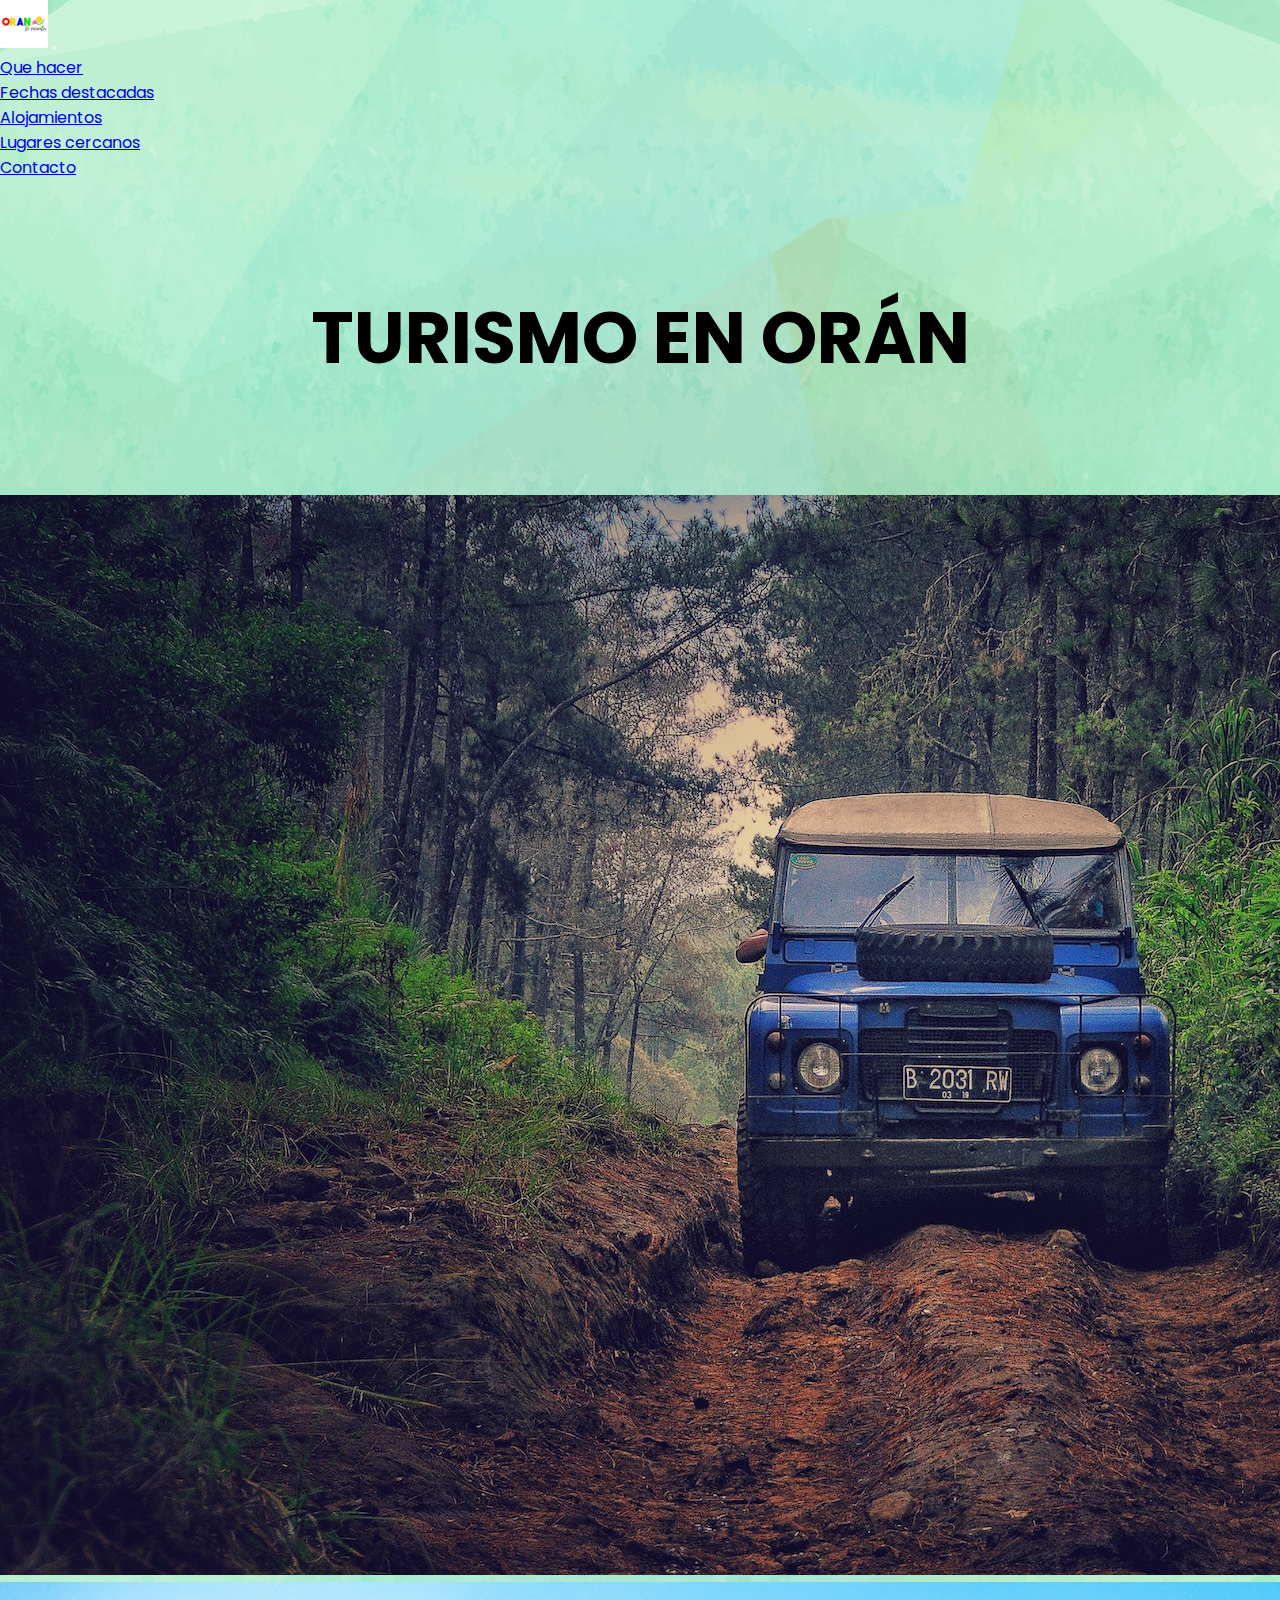
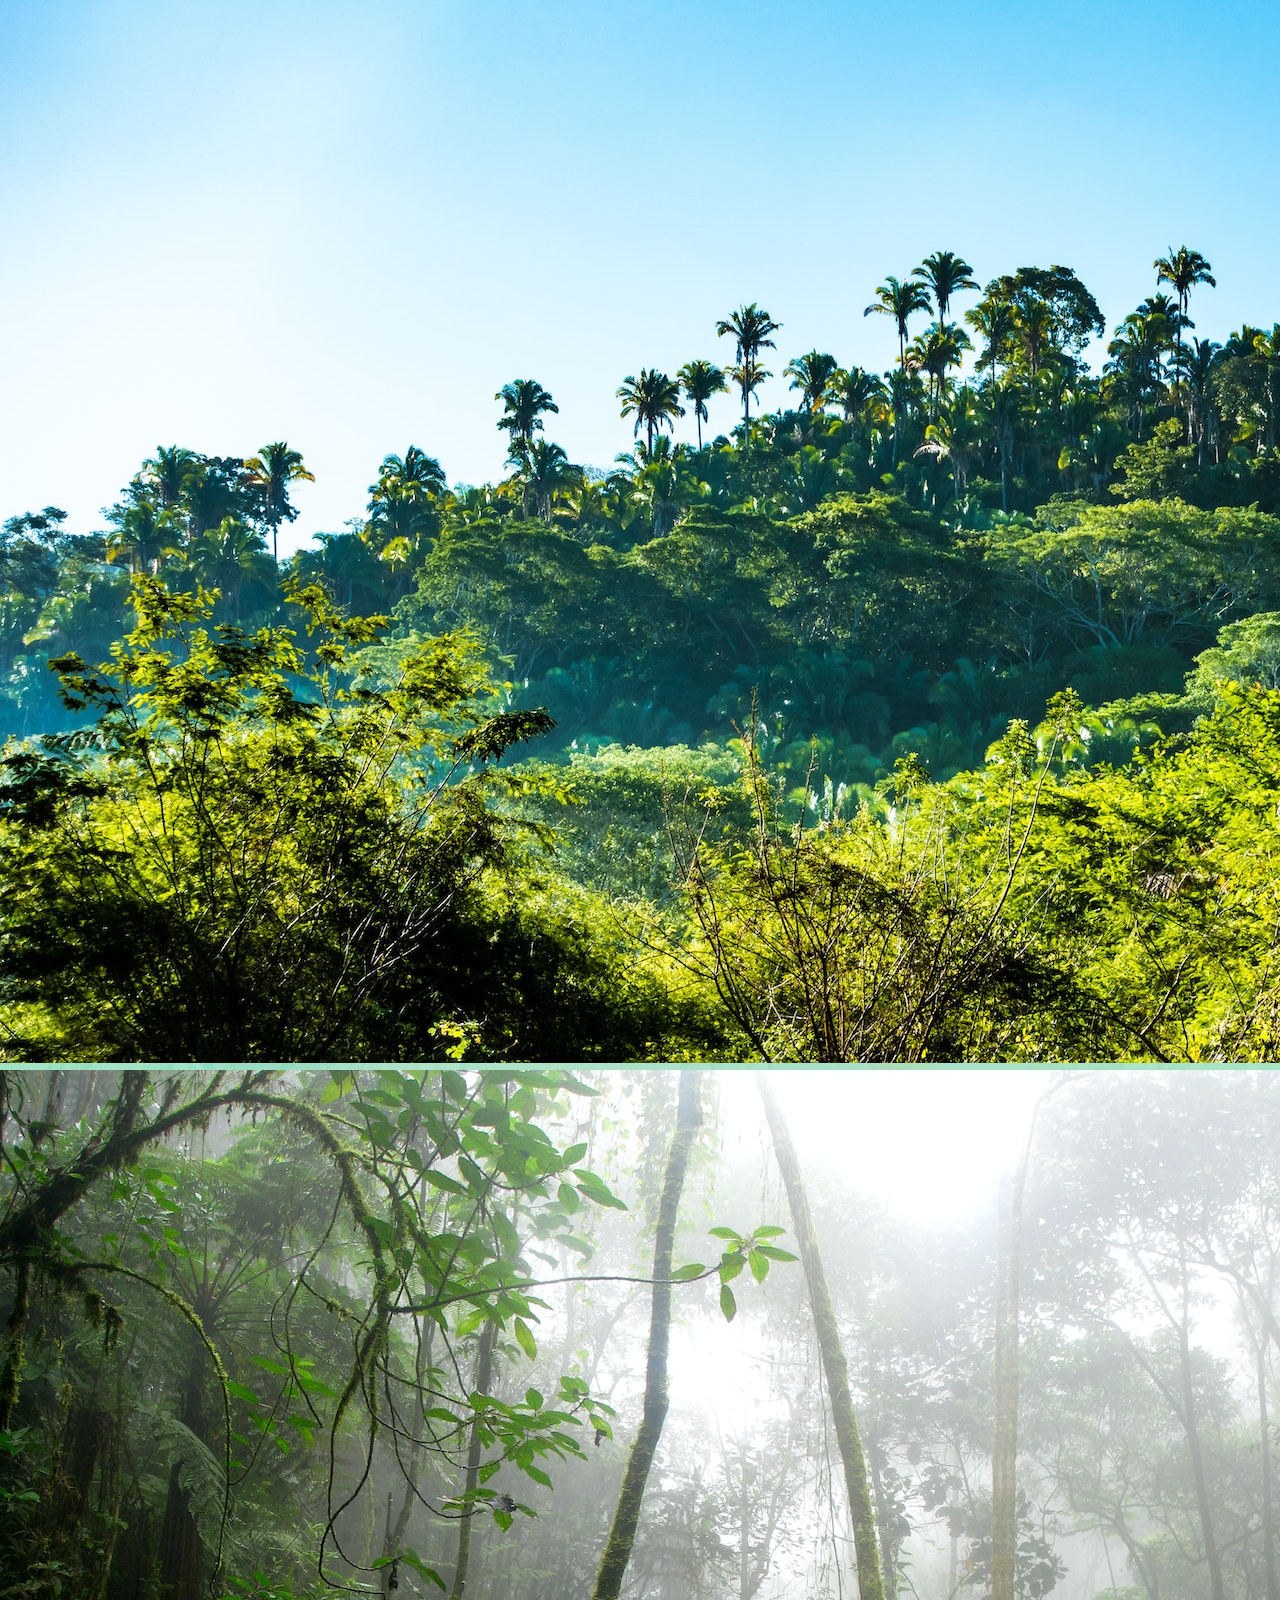
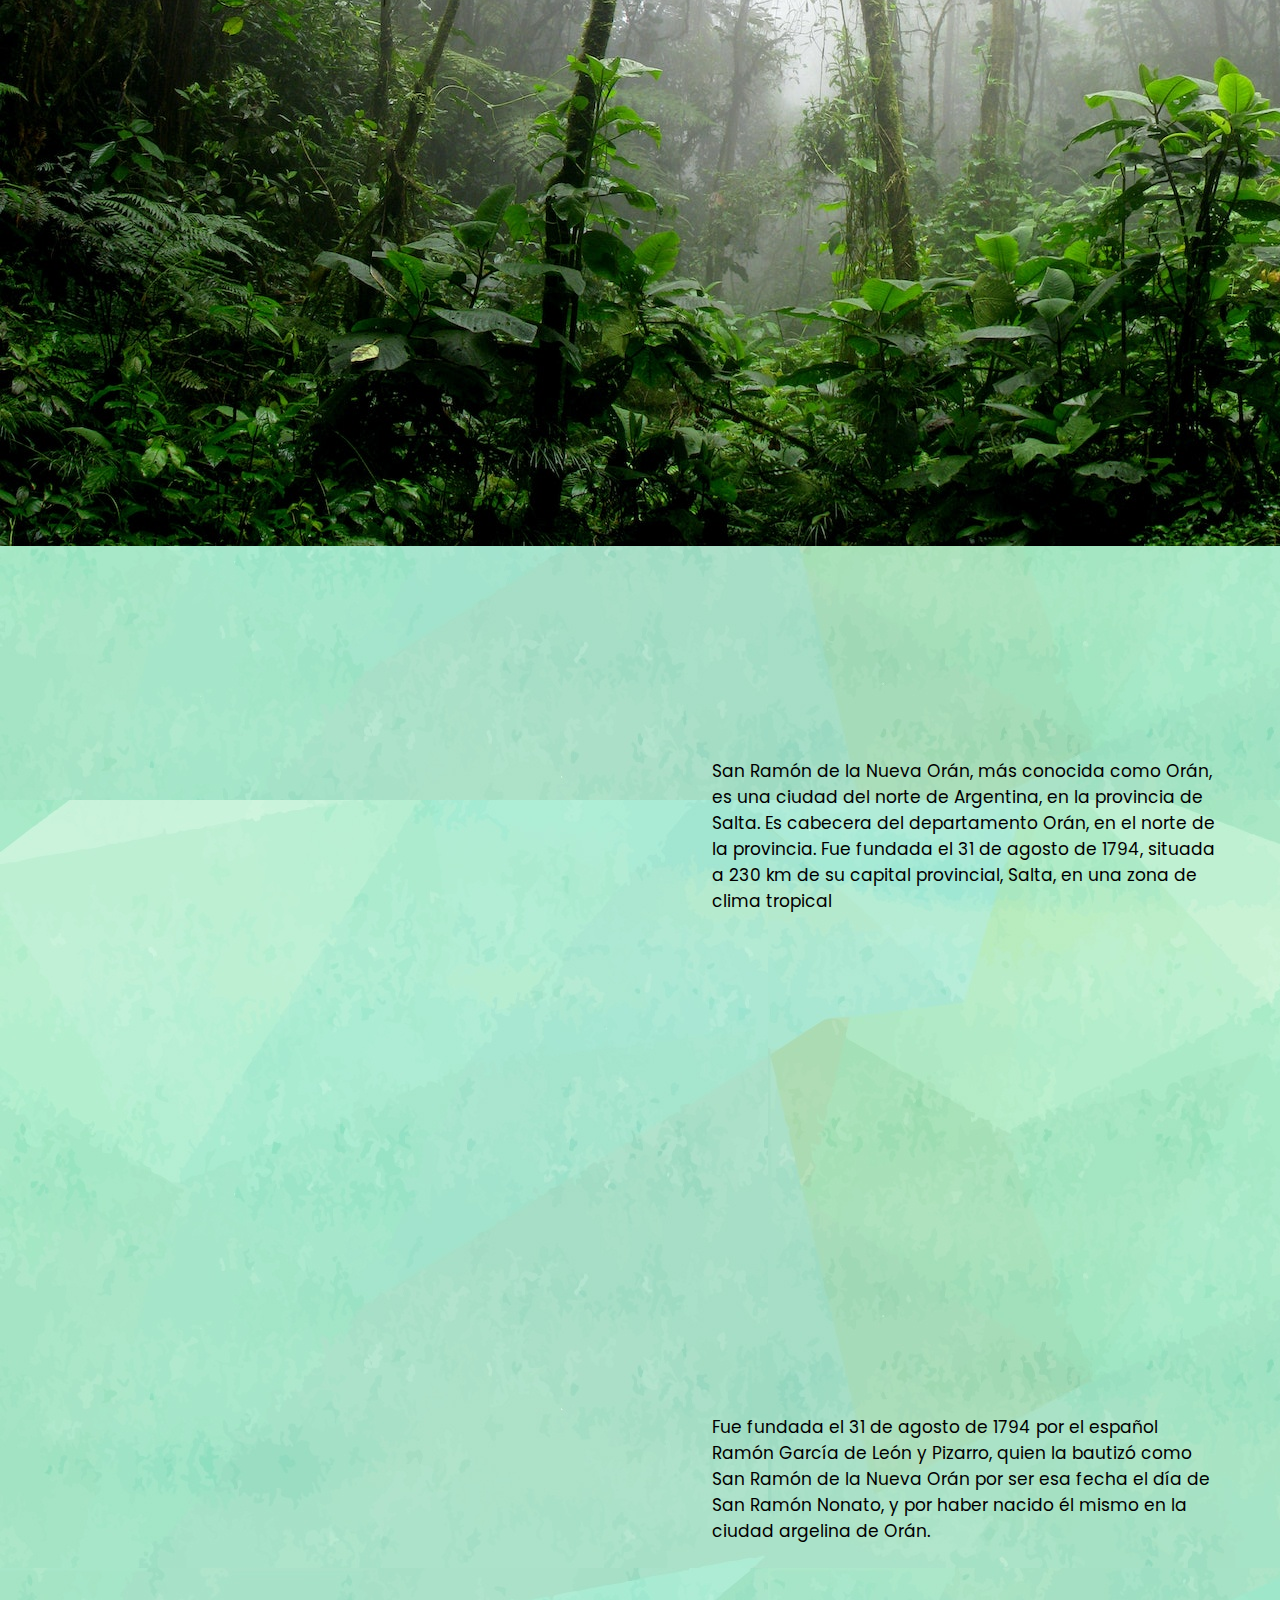
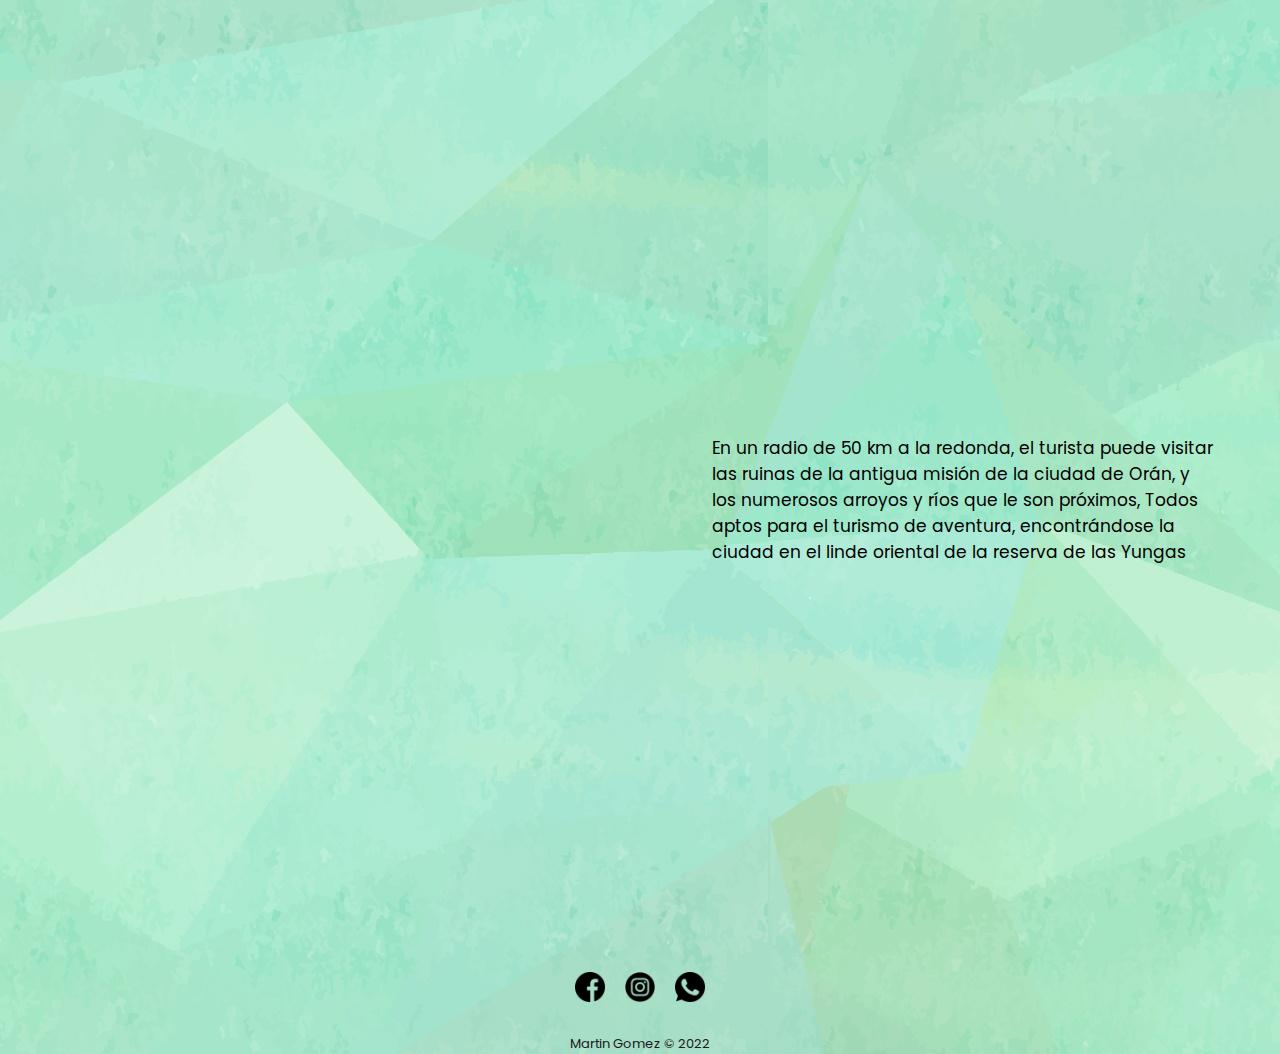
<file: index.html>
<!DOCTYPE html>
<html lang="en">

<head>
    <meta charset="UTF-8">
    <meta http-equiv="X-UA-Compatible" content="IE=edge">
    <meta name="viewport" content="width=device-width, initial-scale=1.0">
    <title>Orán</title>

    <link rel="preconnect" href="https://fonts.googleapis.com">
    <link rel="preconnect" href="https://fonts.gstatic.com" crossorigin>
    <link href="https://fonts.googleapis.com/css2?family=Asap&display=swap" rel="stylesheet">
    <link href="https://cdn.jsdelivr.net/npm/bootstrap@5.2.2/dist/css/bootstrap.min.css" rel="stylesheet"
        integrity="sha384-Zenh87qX5JnK2Jl0vWa8Ck2rdkQ2Bzep5IDxbcnCeuOxjzrPF/et3URy9Bv1WTRi" crossorigin="anonymous">
    <link href="https://unpkg.com/aos@2.3.1/dist/aos.css" rel="stylesheet">
    <!-- SCSS -->
    <link rel="stylesheet" href="./SCSS/main.css">
    <meta name="keywords" content="Orán, turismo, Salta, Yungas, Bermejo, Pintascayo,Aguas-Blancas, Pesca, Carnaval">
    <meta name="description"
        content="Orán te invita a que vengas a disfrutar del mejor turismo aventura de Argentina visitando la selva de las Yungas, el Rio Bermejo, los corsos color, carnaval, artesanías y mucho mas!">
    <!-- Font -->
    <link rel="preconnect" href="https://fonts.googleapis.com">
    <link rel="preconnect" href="https://fonts.gstatic.com" crossorigin>
    <link href="https://fonts.googleapis.com/css2?family=Poppins&display=swap" rel="stylesheet">

</head>

<body class="body__index">
    <header>
        <nav class="navbar fixed-top navbar-expand-lg bg-light">
            <div class="container-fluid">
                <a class="navbar-brand" href="./index.html"> <img src="./img/logo.jpg" alt="logo"></a>
                <button class="navbar-toggler" type="button" data-bs-toggle="collapse" data-bs-target="#navbarNav"
                    aria-controls="navbarNav" aria-expanded="false" aria-label="Toggle navigation">
                    <span class="navbar-toggler-icon"></span>
                </button>
                <div class="collapse navbar-collapse" id="navbarNav">
                    <ul class="navbar-nav">
                        <li class="nav-item">
                            <a class="nav-link active" aria-current="page" href="./Paginas/que-hacer.html">Que hacer</a>
                        </li>
                        <li class="nav-item">
                            <a class="nav-link" href="./Paginas/fechas.html" class="nav-link">Fechas destacadas</a>
                        </li>
                        <li class="nav-item">
                            <a class="nav-link" href="./Paginas/alojamiento.html" class="nav-link">Alojamientos</a>
                        </li>
                        <li class="nav-item">
                            <a class="nav-link" href="./Paginas/lugares-cercanos.html" class="nav-link">Lugares
                                cercanos</a>
                        </li>
                        <li class="nav-item">
                            <a class="nav-link" href="./Paginas/contacto.html" class="nav-link">Contacto</a>
                        </li>
                    </ul>
                </div>
            </div>
        </nav>
    </header>
    <main>


        <div class="titulo__index">
            <h1>Turismo en Orán</h1>

        </div>
        <div class="container">
            <div class="row">
                <div id="carouselExampleSlidesOnly" class="carousel slide" data-bs-ride="carousel">
                    <div class="carousel-inner h-auto">
                        <div class="carousel-item active">
                            <img src="./img/carrusel1.jpg" class="d-block w-100" alt="...">
                        </div>
                        <div class="carousel-item">
                            <img src="./img/carrusel2.jpg" class="d-block w-100" alt="...">
                        </div>
                        <div class="carousel-item">
                            <img src="./img/carrusel3.jpg" class="d-block w-100" alt="...">
                        </div>
                    </div>
                </div>

            </div>

        </div>
        <section class="secciones__index">
            <div class="evento">
                <div class="foto__evento" data-aos="fade-up">
                    <img src="./img/oran2.jpg" alt="oran">
                </div>
                <p class="texto">San Ramón de la Nueva Orán, más conocida como Orán, es una ciudad del norte de
                    Argentina,
                    en la provincia de Salta.</p>
                <p class="texto-tab">San Ramón de la Nueva Orán, más conocida como Orán, es una ciudad del norte de
                    Argentina,
                    en la provincia de Salta. Es cabecera del departamento Orán, en el norte de la provincia. Fue
                    fundada el
                    31 de agosto de 1794, situada a 230 km de su capital provincial, Salta, en una
                    zona de clima tropical
                </p>
                <p class="texto-desk">San Ramón de la Nueva Orán, más conocida como Orán, es una ciudad del norte de
                    Argentina,
                    en la provincia de Salta. Es cabecera del departamento Orán, en el norte de la provincia. Fue
                    fundada el
                    31 de agosto de 1794 por el español Ramón García de León y Pizarro, quien la
                    bautizó como San Ramón de la Nueva Orán por ser esa fecha el día de San Ramón Nonato, y por haber
                    nacido
                    él mismo en la Ciudad argelina de Orán.Está situada a 230 km de su capital provincial, Salta, en una
                    zona de clima tropical, de grandes ríos,
                    principalmente dedicada a los cultivos comerciales. El centro urbano se encuentra a 32 km al sur de
                    la
                    frontera boliviana, a unos 3 km al oeste del caudaloso río Bermejo, y a escasos 20 km al sur de la
                    confluencia del Río Bermejo con el Río Grande de Tarija, siendo atravesado el ejido de la ciudad por
                    la
                    ruta nacional RN 50</p>
            </div>
        </section>

        <section class="secciones__index">
            <div class="evento">
                <div class="foto__evento" data-aos="fade-right">
                    <img src="./img/historia.jpg" alt="historia">
                </div>
                <p class="texto">Fue fundada el 31 de agosto de 1794 por el español Ramón García de León y Pizarro,
                    quien la
                    bautizó como San Ramón de la Nueva Orán por ser esa fecha el día de San Ramón Nonato, y por haber
                    nacido
                    él mismo en la ciudad argelina de Orán.</p>
                <p class="texto-tab">Fue fundada el 31 de agosto de 1794 por el español Ramón García de León y Pizarro,
                    quien la
                    bautizó como San Ramón de la Nueva Orán por ser esa fecha el día de San Ramón Nonato, y por haber
                    nacido
                    él mismo en la ciudad argelina de Orán.

                </p>
                <p class="texto-desk">
                    Los primeros habitantes de la zona fueron los churumatas y mataguayos (emparentados con los wichís)
                    Durante el siglo xvii y gran parte del siglo xviii los españoles hicieron denodados esfuerzos por
                    apoderarse
                    de la zona estableciendo una población


                    Así fue que en 1625, en el lugar llamado El Ramal, los
                    españoles
                    hicieron un primer intento de asentamiento poblacional estableciendo la efímera villa de Santiago de
                    Guadalcázar. Pero el poblado fue atacado y destruido por pobladores bajantes del altiplano de Jujuy
                    de
                    la
                    nación aimara en 1629.


                    Más de un siglo después, en 1779, fue fundada en la zona una reducción por parte de franciscanos
                    procedentes
                    de San Bernardo de Tarija; los misioneros llamaron a la nueva localidad Nuestra Señora de las
                    Angustias
                    del
                    (río) Zenta e introdujeron el cultivo de la vid, la caña de azúcar, los cítricos y otras especies
                    frutícolas. Adjunto a la reducción las autoridades españolas establecieron el fortín San Andrés.

                    Esta
                    segunda fundación resultó también destruida por los indígenas aproximadamente diez años después.


                    El apoderamiento definitivo ocurrió el 31 de agosto de 1794, cuando el militar y noble español Ramón
                    García
                    de León y Pizarro, mientras era gobernador de la Intendencia de Salta del Tucumán, fundó San Ramón
                    de la
                    Nueva Orán.

                </p>
            </div>
        </section>

        <section class="secciones__index">
            <div class="evento">
                <div class="foto__evento" data-aos="fade-down-right">
                    <img src="./img/me-encanta.jpg" alt="me-encanta">
                </div>
                <p class="texto">En un radio de 50 km a la redonda, el turista puede visitar las ruinas de la antigua
                    misión
                    de la
                    ciudad de Orán, y los numerosos arroyos y ríos que le son próximos</p>
                <p class="texto-tab">
                    En un radio de 50 km a la redonda, el turista puede visitar las ruinas de la antigua misión de la
                    ciudad de Orán, y los numerosos arroyos y ríos que le son próximos, Todos aptos para el turismo de
                    aventura, encontrándose la ciudad en el linde oriental de la reserva de las Yungas
                </p>
                <p class="texto-desk">
                    Orán posee pocos edificios
                    antiguos, por la destrucción sísmica. Un colegio de estilo colonial y la catedral, moderno edificio
                    de sobrias líneas resaltadas por el alto y esbelto campanil, son las construcciones más
                    interesantes. Llama también la atención del visitante el arbolado público de la ciudad, con especies
                    autóctonas muy floridas. Se destacan los lapachos, seguidos de guayabos, tarcos, yuchanes, tipas,
                    entre otros.

                    En un radio de 50 km a la redonda, el turista puede visitar las ruinas de la antigua misión de la
                    ciudad de Orán, y los numerosos arroyos y ríos que le son próximos, donde es posible practicar la
                    pesca deportiva en el río Bermejo y en territorio boliviano. Todos aptos para el turismo de
                    aventura, encontrándose la ciudad en el linde oriental de la reserva de biosfera de las Yungas,
                    región
                    propicia para la práctica de ciclo turismo, mountain bike y moto enduro.

                </p>
            </div>
        </section>
    </main>

    <footer class="footer">
        <div class="iconos">
            <div class="foot--Icon">
                <a href="#"><img src="../img/facebook.png" alt="face"></a>
            </div>
            <div class="foot--Icon">
                <a href="#"><img src="../img/instagram.png" alt="instagram"></a>
            </div>
            <div class="foot--Icon">
                <a href="#"><img src="../img/whatsapp.png" alt="wpp"></a>
            </div>
        </div>

        <p class="copy">Martin Gomez © 2022</p>
    </footer>
    <!-- JavaScript Bundle with Popper -->
    <script src="https://cdn.jsdelivr.net/npm/bootstrap@5.2.2/dist/js/bootstrap.bundle.min.js"
        integrity="sha384-OERcA2EqjJCMA+/3y+gxIOqMEjwtxJY7qPCqsdltbNJuaOe923+mo//f6V8Qbsw3"
        crossorigin="anonymous"></script>
    <script src="https://unpkg.com/aos@2.3.1/dist/aos.js"></script>
    <script>
        AOS.init();
    </script>

</body>

</html>
</file>
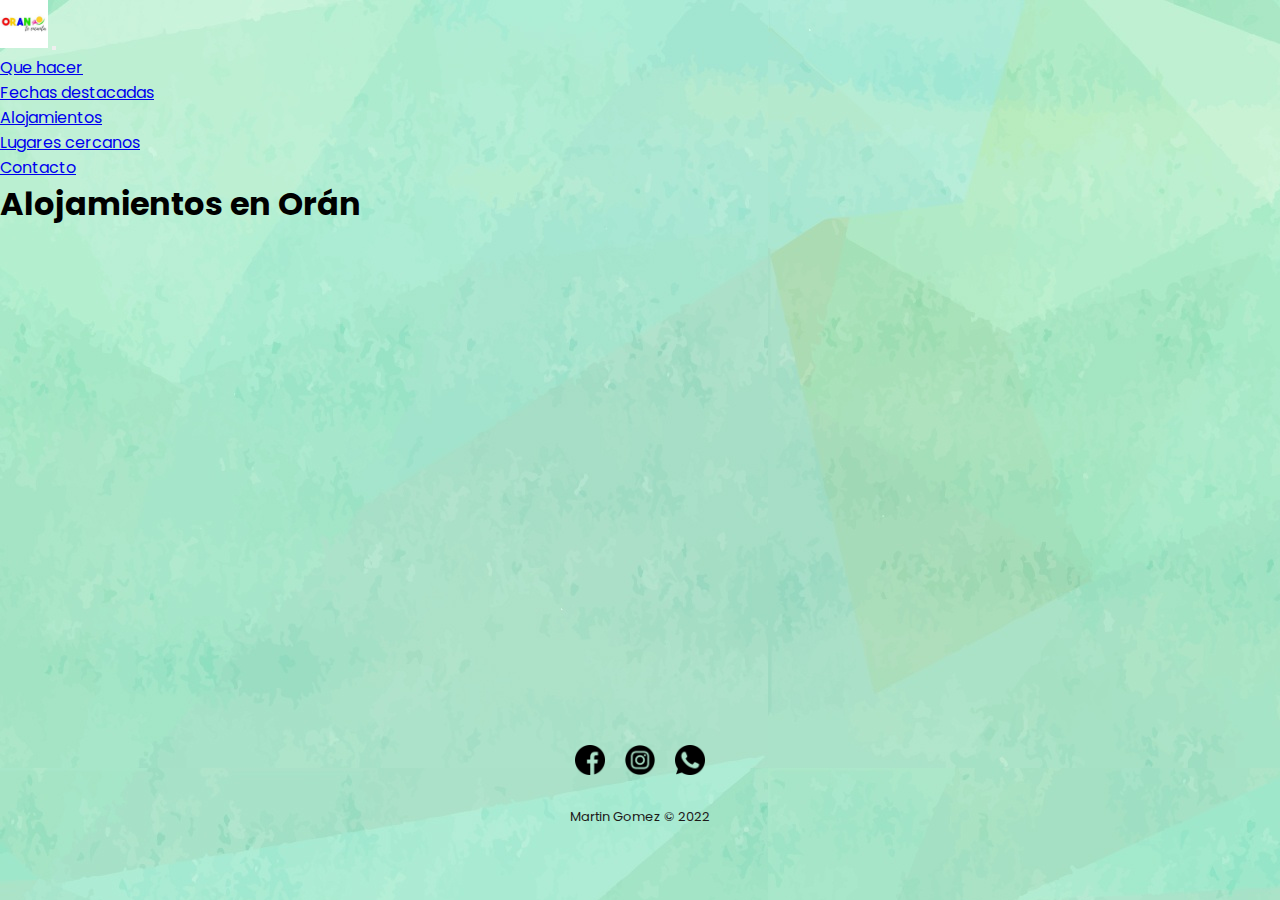
<file: Paginas/alojamiento.html>
<!DOCTYPE html>
<html lang="en">

<head>
    <meta charset="UTF-8">
    <meta http-equiv="X-UA-Compatible" content="IE=edge">
    <meta name="viewport" content="width=device-width, initial-scale=1.0">
    <title>Orán</title>
    <link rel="preconnect" href="https://fonts.googleapis.com">
    <link rel="preconnect" href="https://fonts.gstatic.com" crossorigin>
    <link href="https://fonts.googleapis.com/css2?family=Asap&display=swap" rel="stylesheet">
    <link href="https://cdn.jsdelivr.net/npm/bootstrap@5.2.2/dist/css/bootstrap.min.css" rel="stylesheet"
        integrity="sha384-Zenh87qX5JnK2Jl0vWa8Ck2rdkQ2Bzep5IDxbcnCeuOxjzrPF/et3URy9Bv1WTRi" crossorigin="anonymous">
    <link href="https://unpkg.com/aos@2.3.1/dist/aos.css" rel="stylesheet">

    <link rel="stylesheet" href="../SCSS/main.css">
    <meta name="keywords" content="Orán, turismo, Salta, Yungas, hoteles, Alojamiento, posadas, cabañas, carpas, acampar">
    <meta name="description" content="Hay una amplia varidad de alojamientos para todo tipo de presupuestos, deste hoteles, cabañas, hasta lugares para acampar">
    <!-- Font -->
    <link rel="preconnect" href="https://fonts.googleapis.com">
    <link rel="preconnect" href="https://fonts.gstatic.com" crossorigin>
    <link href="https://fonts.googleapis.com/css2?family=Poppins&display=swap" rel="stylesheet">
</head>


<body class="body__alojamiento">
    <header>
        <nav class="navbar navbar-expand-lg bg-light">
            <div class="container-fluid">
                <a class="navbar-brand" href="../index.html"> <img src="../img/logo.jpg" alt="logo"></a>
                <button class="navbar-toggler" type="button" data-bs-toggle="collapse" data-bs-target="#navbarNav"
                    aria-controls="navbarNav" aria-expanded="false" aria-label="Toggle navigation">
                    <span class="navbar-toggler-icon"></span>
                </button>
                <div class="collapse navbar-collapse" id="navbarNav">
                    <ul class="navbar-nav">
                        <li class="nav-item">
                            <a class="nav-link active" aria-current="page" href="./que-hacer.html">Que hacer</a>
                        </li>
                        <li class="nav-item">
                            <a class="nav-link" href="./fechas.html" class="nav-link">Fechas destacadas</a>
                        </li>
                        <li class="nav-item">
                            <a class="nav-link" href="./alojamiento.html" class="nav-link">Alojamientos</a>
                        </li>
                        <li class="nav-item">
                            <a class="nav-link" href="./lugares-cercanos.html" class="nav-link">Lugares cercanos</a>
                        </li>
                        <li class="nav-item">
                            <a class="nav-link" href="./contacto.html" class="nav-link">Contacto</a>
                        </li>
                    </ul>
                </div>
            </div>
        </nav>
    </header>
    <main class="container">
        <div class="row">
            <h1>Alojamientos en Orán</h1>
            <iframe
                src="https://www.google.com/maps/embed?pb=!1m16!1m12!1m3!1d29351.10103277158!2d-64.33218304066988!3d-23.13778230893694!2m3!1f0!2f0!3f0!3m2!1i1024!2i768!4f13.1!2m1!1shoteles!5e0!3m2!1ses-419!2sar!4v1666214901082!5m2!1ses-419!2sar"
                width="600" height="500" style="border:0;" allowfullscreen="" loading="lazy"
                referrerpolicy="no-referrer-when-downgrade"></iframe>
        </div>
    </main>

    <footer class="footer">
        <div class="iconos">
            <div class="foot--Icon">
                <a href="#"><img src="../img/facebook.png" alt="face"></a>
            </div>
            <div class="foot--Icon">
                <a href="#"><img src="../img/instagram.png" alt="instagram"></a>
            </div>
            <div class="foot--Icon">
                <a href="#"><img src="../img/whatsapp.png" alt="wpp"></a>
            </div>
        </div>

        <p class="copy">Martin Gomez © 2022</p>
    </footer>
    <script src="https://cdn.jsdelivr.net/npm/bootstrap@5.2.2/dist/js/bootstrap.bundle.min.js"
        integrity="sha384-OERcA2EqjJCMA+/3y+gxIOqMEjwtxJY7qPCqsdltbNJuaOe923+mo//f6V8Qbsw3"
        crossorigin="anonymous"></script>
</body>

</html>
</file>
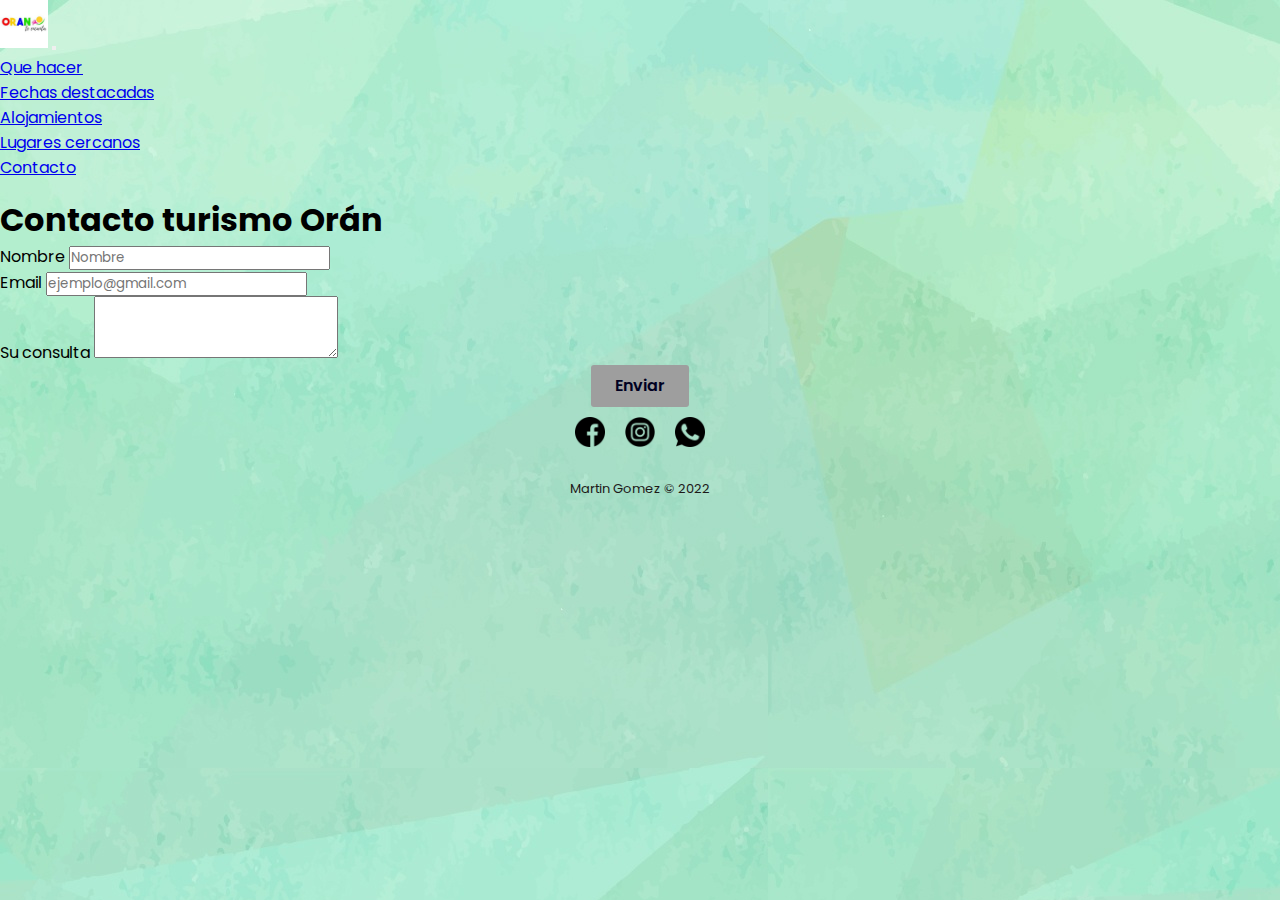
<file: Paginas/contacto.html>
<!DOCTYPE html>
<html lang="en">

<head>
    <meta charset="UTF-8">
    <meta http-equiv="X-UA-Compatible" content="IE=edge">
    <meta name="viewport" content="width=device-width, initial-scale=1.0">
    <title>Orán</title>
    <link rel="preconnect" href="https://fonts.googleapis.com">
    <link rel="preconnect" href="https://fonts.gstatic.com" crossorigin>
    <link href="https://fonts.googleapis.com/css2?family=Asap&display=swap" rel="stylesheet">
    <link href="https://cdn.jsdelivr.net/npm/bootstrap@5.2.2/dist/css/bootstrap.min.css" rel="stylesheet"
        integrity="sha384-Zenh87qX5JnK2Jl0vWa8Ck2rdkQ2Bzep5IDxbcnCeuOxjzrPF/et3URy9Bv1WTRi" crossorigin="anonymous">
    <link href="https://unpkg.com/aos@2.3.1/dist/aos.css" rel="stylesheet">

    <link rel="stylesheet" href="../SCSS/main.css">
    <meta name="keywords" content="Orán, turismo, Salta, Yungas, Bermejo, contacto, redes-sociales, facebook, twitter, instagram">
    <meta name="description" content="Conocé todas nuestas redes sociales y nuestros canales de cominicación de Orán turismo">
    <!-- Font -->
    <link rel="preconnect" href="https://fonts.googleapis.com">
    <link rel="preconnect" href="https://fonts.gstatic.com" crossorigin>
    <link href="https://fonts.googleapis.com/css2?family=Poppins&display=swap" rel="stylesheet">
</head>


<body class="body__contacto">
    <header>
        <nav class="navbar navbar-expand-lg bg-light">
            <div class="container-fluid">
                <a class="navbar-brand" href="../index.html"> <img src="../img/logo.jpg" alt="logo"></a>
                <button class="navbar-toggler" type="button" data-bs-toggle="collapse" data-bs-target="#navbarNav"
                    aria-controls="navbarNav" aria-expanded="false" aria-label="Toggle navigation">
                    <span class="navbar-toggler-icon"></span>
                </button>
                <div class="collapse navbar-collapse" id="navbarNav">
                    <ul class="navbar-nav">
                        <li class="nav-item">
                            <a class="nav-link active" aria-current="page" href="./que-hacer.html">Que hacer</a>
                        </li>
                        <li class="nav-item">
                            <a class="nav-link" href="./fechas.html" class="nav-link">Fechas destacadas</a>
                        </li>
                        <li class="nav-item">
                            <a class="nav-link" href="./alojamiento.html" class="nav-link">Alojamientos</a>
                        </li>
                        <li class="nav-item">
                            <a class="nav-link" href="./lugares-cercanos.html" class="nav-link">Lugares cercanos</a>
                        </li>
                        <li class="nav-item">
                            <a class="nav-link" href="./contacto.html" class="nav-link">Contacto</a>
                        </li>
                    </ul>
                </div>
            </div>
        </nav>
    </header>
    <main class="contacto container">
        <div class="row">
            <h1>Contacto turismo Orán</h1>
            <div class="mb-3">
                <label for="exampleFormControlInput1" class="form-label">Nombre </label>
                <input type="text" class="form-control" id="exampleFormControlInput1" placeholder="Nombre">
            </div>
            <div class="mb-3">
                <label for="exampleFormControlInput2" class="form-label">Email </label>
                <input type="email" class="form-control" id="exampleFormControlInput1" placeholder="ejemplo@gmail.com">
            </div>
            <div class="mb-3">
                <label for="exampleFormControlTextarea1" class="form-label">Su consulta</label>
                <textarea class="form-control" id="exampleFormControlTextarea1" rows="3"></textarea>
            </div>
        </div>  
        <div class="enviar">
            <a href="#" class="btn--contact">Enviar</a>
        </div>  
    </main>
    <footer class="footer">
        <div class="iconos">
            <div class="foot--Icon">
                <a href="#"><img src="../img/facebook.png" alt="face"></a>
            </div>
            <div class="foot--Icon">
                <a href="#"><img src="../img/instagram.png" alt="instagram"></a>
            </div>
            <div class="foot--Icon">
                <a href="#"><img src="../img/whatsapp.png" alt="wpp"></a>
            </div>
        </div>

        <p class="copy">Martin Gomez © 2022</p>
    </footer>
    <script src="https://cdn.jsdelivr.net/npm/bootstrap@5.2.2/dist/js/bootstrap.bundle.min.js"
        integrity="sha384-OERcA2EqjJCMA+/3y+gxIOqMEjwtxJY7qPCqsdltbNJuaOe923+mo//f6V8Qbsw3" crossorigin="anonymous">
        </script>





</body>

</html>
</file>
<file: SCSS/main.css>
* {
  padding: 0;
  margin: 0;
  box-sizing: border-box;
  font-family: "Poppins", sans-serif;
}

/* index */
.body__index {
  background-image: url("../img/fondo-test.jpg");
}
.body__index .titulo__index {
  display: flex;
  align-items: center;
  justify-content: center;
  min-height: 35vh;
  font-size: 36px;
  text-transform: uppercase;
}
.body__index .secciones__index {
  width: 90%;
  max-width: 1200px;
  margin: 100px auto;
  display: flex;
  flex-direction: column;
  position: relative;
}
.body__index .secciones__index .evento {
  display: flex;
  justify-content: space-between;
  margin-bottom: 200px;
  position: relative;
}
.body__index .secciones__index .evento .foto__evento {
  width: 50%;
  position: relative;
  box-shadow: rgba(100, 100, 111, 0.2) 0px 7px 29px 0px;
}
.body__index .secciones__index .evento .foto__evento img {
  width: 100%;
  vertical-align: top;
}
.body__index .secciones__index .evento :nth-child(even) {
  flex-direction: row-reverse;
}
.body__index .secciones__index .evento :nth-child(even) .fecha {
  justify-content: end;
}
.body__index .secciones__index .evento :nth-child(even) .foto::after {
  content: "";
  border: 20px solid transparent;
  border-right: 20px solid #fff;
  right: initial;
  left: -50px;
}

/* alojamiento */
.body__alojamiento {
  background-image: url("../img/fondo-test.jpg");
}
.body__alojamiento .container {
  margin: auto;
}

/* Contacto */
.body__contacto {
  background-image: url("../img/fondo-test.jpg");
}
.body__contacto .contacto {
  margin-top: 1rem;
}

/* Fechas */
.body__fechas {
  background-image: url("../img/fondo-test.jpg");
}
.body__fechas details {
  margin: 1rem auto;
  padding: 0 1rem;
  width: auto;
  max-width: calc(100% - 2rem);
  position: relative;
  border: 1px solid #78909C;
  border-radius: 6px;
  background-color: #ECEFF1;
  color: #263238;
  transition: background-color 0.15s;
}
.body__fechas details img {
  width: 100%;
}
.body__fechas details > :last-child {
  margin-bottom: 1rem;
}
.body__fechas details::before {
  width: 100%;
  height: 100%;
  content: "";
  position: absolute;
  top: 0;
  left: 0;
  border-radius: inherit;
  opacity: 0.15;
  box-shadow: 0 0.25em 0.5em #263238;
  pointer-events: none;
  transition: opacity 0.2s;
  z-index: -1;
}
.body__fechas details[open] {
  background-color: #FFF;
}
.body__fechas details[open]::before {
  opacity: 0.6;
}
.body__fechas summary {
  padding: 1rem 2em 1rem 0;
  display: block;
  position: relative;
  font-size: 1.33em;
  font-weight: bold;
  cursor: pointer;
}
.body__fechas summary::before,
.body__fechas summary::after {
  width: 0.75em;
  height: 2px;
  position: absolute;
  top: 50%;
  right: 0;
  content: "";
  background-color: currentColor;
  text-align: right;
  transform: translateY(-50%);
  transition: transform 0.2s ease-in-out;
}
.body__fechas summary::after {
  transform: translateY(-50%) rotate(90deg);
}
.body__fechas [open] summary::after {
  transform: translateY(-50%) rotate(180deg);
}
.body__fechas summary::-webkit-details-marker {
  display: none;
}
.body__fechas code {
  padding: 0.2em;
  border-radius: 3px;
  background-color: #E0E0E0;
}
.body__fechas pre > code {
  display: block;
  padding: 1em;
  margin: 0;
}
.body__fechas details[open] summary ~ * {
  -webkit-animation: sweep 0.5s ease-in-out;
          animation: sweep 0.5s ease-in-out;
}
.body__fechas .fechas__main {
  margin-top: 5em;
}

/* Lugares */
.body__lugares {
  background-image: url("../img/fondo-test.jpg");
}
.body__lugares .lugares {
  margin-top: 100px;
}
.body__lugares .lugares img {
  width: 100%;
}

.body__quehacer {
  background-image: url("../img/fondo-test.jpg");
}
.body__quehacer .quehacer__main {
  margin-top: 5em;
}
.body__quehacer .quehacer__main .card {
  opacity: 0.9;
}
.body__quehacer .quehacer__main .card :hover {
  opacity: 1;
}

/* index texto */
.texto {
  display: flex;
  align-items: center;
  justify-content: start;
  width: calc(42% + 20px);
  font-size: 17px;
  font-weight: normal;
}

.texto-tab {
  display: none;
}

.texto-desk {
  display: none;
}

@media (min-width: 576px) {
  .texto-tab {
    display: none;
  }
  .texto-desk {
    display: none;
  }
}
@media (min-width: 768px) {
  .texto {
    display: none;
  }
  .texto-desk {
    display: none;
  }
  .texto-tab {
    display: flex;
    align-items: center;
    justify-content: start;
    width: calc(42% + 20px);
    font-size: 17px;
    font-weight: normal;
  }
}
@media (min-width: 992px) {
  .texto {
    display: none;
  }
  .texto-desk {
    display: none;
  }
  .texto-tab {
    display: flex;
    align-items: center;
    justify-content: start;
    width: calc(42% + 20px);
    font-size: 17px;
    font-weight: normal;
  }
}
@media (min-width: 1200px) {
  .texto {
    display: none;
  }
  .texto-desk {
    display: none;
  }
}
@media (min-width: 1400px) {
  .texto {
    display: none;
  }
  .texto-tab {
    display: none;
  }
  .texto-desk {
    display: flex;
    align-items: center;
    justify-content: start;
    width: calc(42% + 20px);
    font-size: 17px;
    font-weight: normal;
  }
}
.footer .iconos {
  display: flex;
  flex-direction: row;
  justify-content: center;
}
.footer .iconos .foot--Icon img {
  height: 30px;
  width: 30px;
  margin: 10px;
}
.footer .iconos img:hover {
  opacity: 0.8;
}
.footer p {
  margin-top: 15px;
  text-align: center;
  font-size: 13px;
  color: rgb(29, 25, 25);
}

@-webkit-keyframes sweep {
  0% {
    opacity: 0;
    transform: translateX(-10px);
  }
  100% {
    opacity: 1;
    transform: translateX(0);
  }
}

@keyframes sweep {
  0% {
    opacity: 0;
    transform: translateX(-10px);
  }
  100% {
    opacity: 1;
    transform: translateX(0);
  }
}
.navbar-brand img {
  width: 48px;
  height: 48px;
}

.btn--info {
  display: inline-block;
  outline: none;
  cursor: pointer;
  font-weight: 600;
  border-radius: 3px;
  padding: 12px 24px;
  border: 0;
  color: #000021;
  line-height: 1.15;
  font-size: 16px;
  text-decoration: none;
  background: #1de9b6;
}
.btn--info:hover {
  transition: all 0.1s ease;
  box-shadow: 0 0 0 0 #fff, 0 0 0 3px #1de9b6;
}

.btn--contact {
  display: inline-block;
  outline: none;
  cursor: pointer;
  font-weight: 600;
  border-radius: 3px;
  padding: 12px 24px;
  border: 0;
  color: #000021;
  line-height: 1.15;
  font-size: 16px;
  text-decoration: none;
  margin-left: auto;
  background: rgb(158, 158, 158);
}
.btn--contact:hover {
  transition: all 0.1s ease;
  box-shadow: 0 0 0 0 #fff, 0 0 0 3px #585858;
}

.enviar {
  text-align: center;
}/*# sourceMappingURL=main.css.map */
</file>
